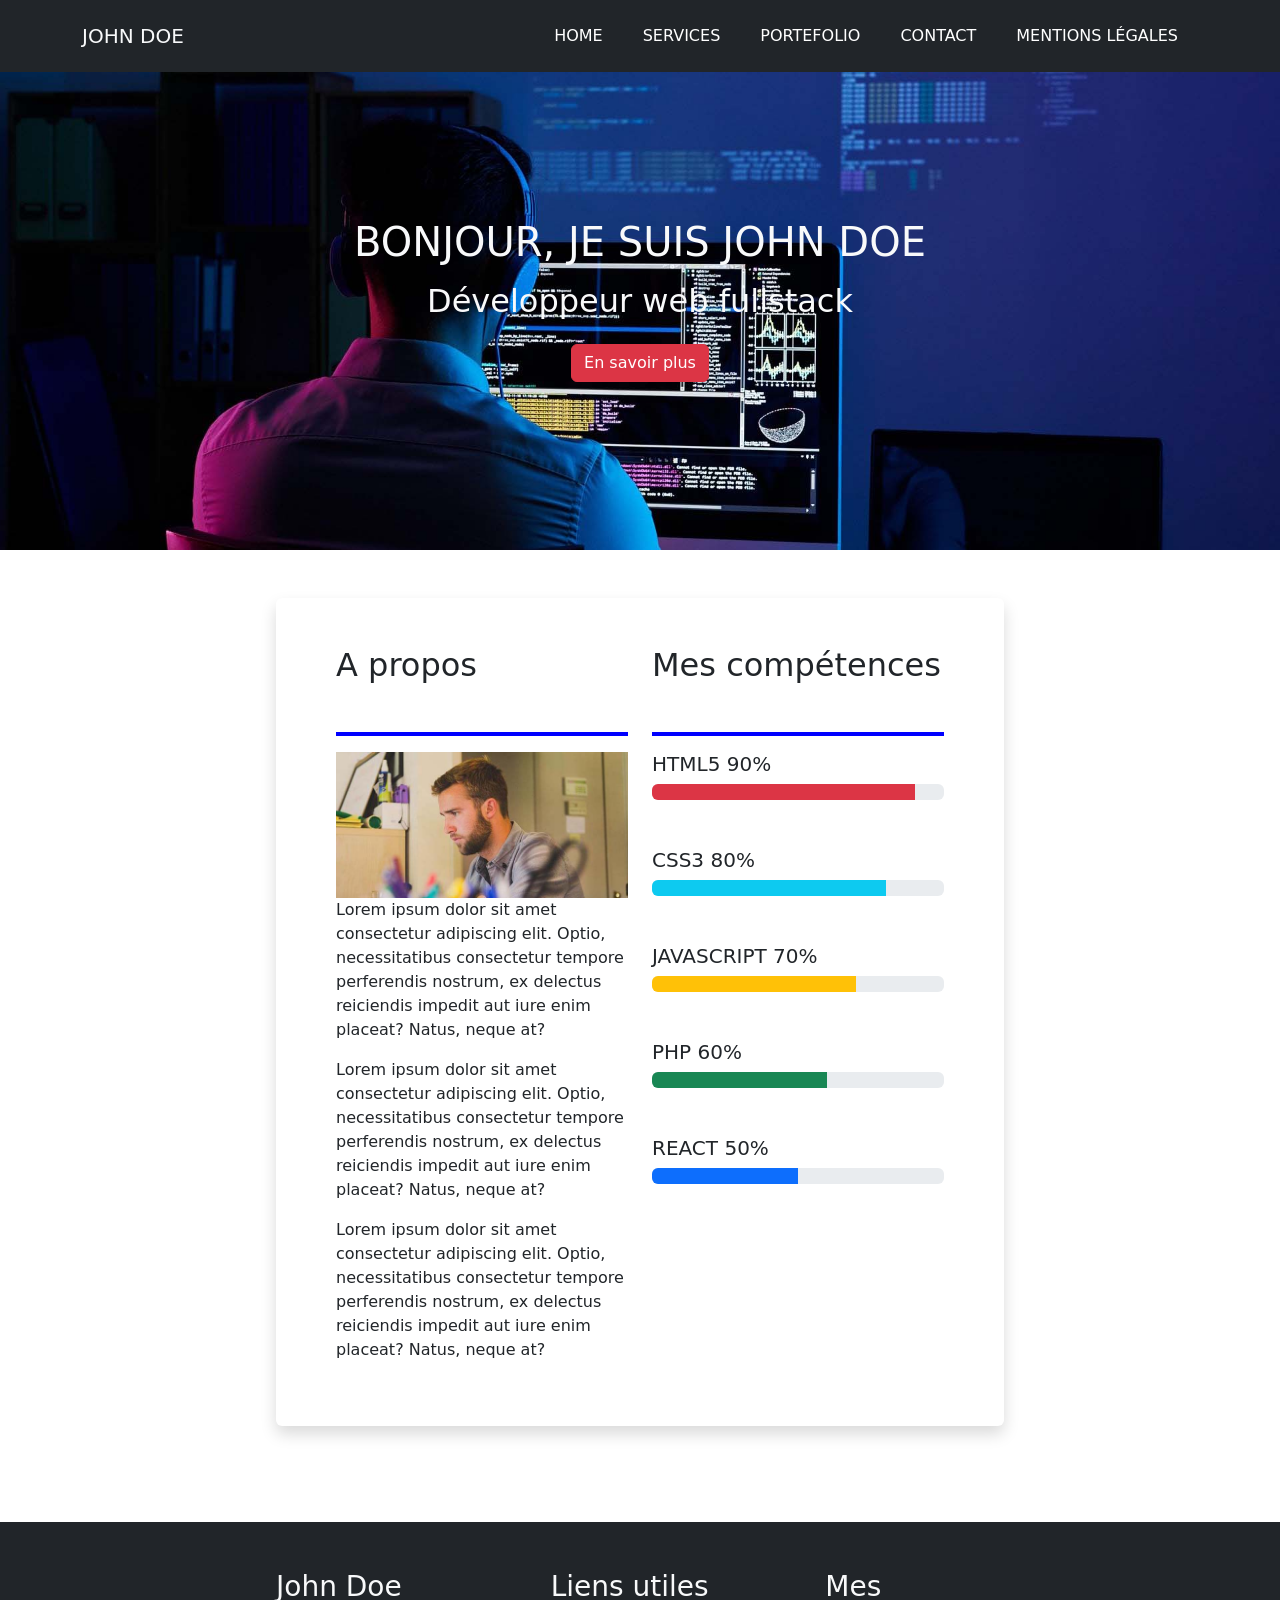
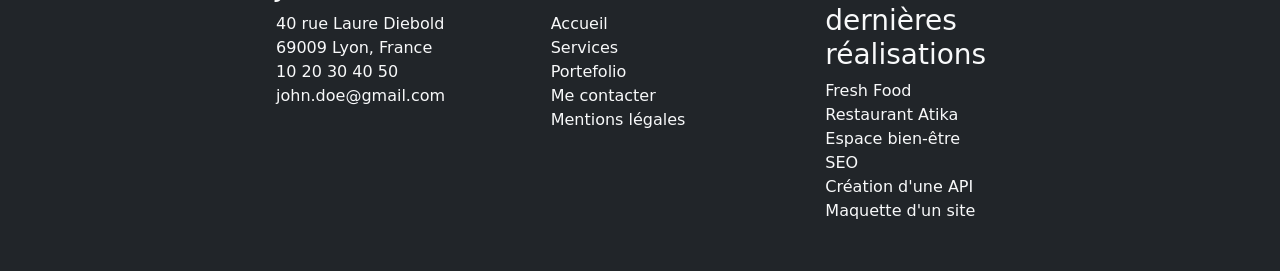
<file: index.html>
<!DOCTYPE html>
<html lang="fr">
  <head>
    <meta http-equiv="Content-Type" content="text/html; charset=UTF-8" />
    <meta name="viewport" content="width=device-width, initial-scale=1.0" />
    <title>John Doe - Développeur web full-stack</title>
    
    <!-- Bootstrap -->
    <link
      href="https://cdn.jsdelivr.net/npm/bootstrap@5.2.3/dist/css/bootstrap.min.css"
      rel="stylesheet"
      integrity="sha384-rbsA2VBKQhggwzxH7pPCaAqO46MgnOM80zW1RWuH61DGLwZJEdK2Kadq2F9CUG65"
      crossorigin="anonymous"
    />
    <!-- CSS Perso -->
	<link rel="stylesheet" href="./assets/css/style.css" media="screen">
  </head>
  <body>
    <!--HEADER-->
	<header>
		<nav class="navbar navbar-expand-lg bg-dark text-light text-uppercase fixed-top" id="mainNav">
            <div class="container">
                <a class="navbar-brand text-light" href="#page-top">John Doe</a>
                <button class="navbar-toggler text-uppercase font-weight-bold bg-primary text-white rounded" type="button" data-bs-toggle="collapse" data-bs-target="#navbarResponsive" aria-controls="navbarResponsive" aria-expanded="false" aria-label="Toggle navigation">
                    <i class="fas fa-bars"></i>
                </button>
                <div class="collapse navbar-collapse" id="navbarResponsive">
                    <ul class="navbar-nav ms-auto text-uppercase">
                        <li class="nav-item mx-0 mx-lg-1"><a class="nav-link py-3 px-0 px-lg-3 rounded" href="./index.html">Home</a></li>
                        <li class="nav-item mx-0 mx-lg-1"><a class="nav-link py-3 px-0 px-lg-3 rounded" href="./assets/pages/services.html">Services</a></li>
                        <li class="nav-item mx-0 mx-lg-1"><a class="nav-link py-3 px-0 px-lg-3 rounded" href="./assets/pages/portfolio.html">Portefolio</a></li>
                        <li class="nav-item mx-0 mx-lg-1"><a class="nav-link py-3 px-0 px-lg-3 rounded" href="./assets/pages/contact.html">Contact</a></li>
                        <li class="nav-item mx-0 mx-lg-1"><a class="nav-link py-3 px-0 px-lg-3 rounded" href="./assets/pages/mentionslegales.html">Mentions légales</a></li>
                    </ul>
                </div>
            </div>
        </nav>
	</header>
  <!--MAIN CONTENT-->
	<main>
		<section class="bg-img block text-light text-center p-4">
        <h1 class="text-uppercase mb-3">Bonjour, je suis John Doe</h1>
        <h2 class="mb-4">Développeur web fullstack</h2>
        <a class="btn btn-danger" href="https://api.github.com/users/github-johndoe" role="button">En savoir plus</a>
		</section>
    <section class="text-dark p-5">
      <div class="padside-15">
        <div class="row shadow p-5 mb-5 bg-body rounded">
          <div class="col-6">
            <h2 class="text-dark mb-5">A propos</h2>
            <hr class="h-2">
            <img class="col-12" src="./assets/img/john-doe-about.jpg" alt="John Doe - Développeur web full-stack">
            <p>Lorem ipsum dolor sit amet consectetur adipiscing elit. Optio, necessitatibus consectetur tempore perferendis nostrum, ex delectus reiciendis impedit aut iure enim placeat? Natus, neque at?</p>
            <p>Lorem ipsum dolor sit amet consectetur adipiscing elit. Optio, necessitatibus consectetur tempore perferendis nostrum, ex delectus reiciendis impedit aut iure enim placeat? Natus, neque at?</p>
            <p>Lorem ipsum dolor sit amet consectetur adipiscing elit. Optio, necessitatibus consectetur tempore perferendis nostrum, ex delectus reiciendis impedit aut iure enim placeat? Natus, neque at?</p>
          </div>
          <div class="col-6">
            <h2 class="text-dark mb-5">Mes compétences</h2>
            <hr class="h-2">
            <h5>HTML5  90%</h5>
            <div class="progress mb-5">            
              <div class="progress-bar bg-danger" role="progressbar" aria-label="Danger example" style="width: 90%" aria-valuenow="90" aria-valuemin="0" aria-valuemax="100"></div>
            </div>
            <h5>CSS3  80%</h5>
            <div class="progress mb-5">            
              <div class="progress-bar bg-info" role="progressbar" aria-label="Info example" style="width: 80%" aria-valuenow="80" aria-valuemin="0" aria-valuemax="100"></div>
            </div>
            <h5>JAVASCRIPT  70%</h5>
            <div class="progress mb-5">            
              <div class="progress-bar bg-warning" role="progressbar" aria-label="Warning example" style="width: 70%" aria-valuenow="70" aria-valuemin="0" aria-valuemax="100"></div>
            </div>
            <h5>PHP  60%</h5>
            <div class="progress mb-5">            
              <div class="progress-bar bg-success" role="progressbar" aria-label="Success example" style="width: 60%" aria-valuenow="60" aria-valuemin="0" aria-valuemax="100"></div>
            </div>
            <h5>REACT  50%</h5>
            <div class="progress mb-5">            
              <div class="progress-bar" role="progressbar" aria-label="example" style="width: 50%" aria-valuenow="50" aria-valuemin="0" aria-valuemax="100"></div>
            </div>
          </div>
        </div>
      </div>
    </section>
  </main>
	<!--FOOTER-->
	<footer class="padside-15 bg-dark text-light">
    <div class="row justify-content-center">
      <div class="col-4 p-5">
        <h3>John Doe</h3>
        <address>
          <a class="nav-link">40 rue Laure Diebold<br>69009 Lyon, France</a>
          <a class="nav-link">10 20 30 40 50</a>
          <a class="nav-link">john.doe@gmail.com</a><br>
         <!--  <p>
            <svg xmlns="http://www.w3.org/2000/svg" width="32" height="32" fill="gray" class="bi bi-github" viewBox="0 0 16 16">
    <path d="M8 0C3.58 0 0 3.58 0 8c0 3.54 2.29 6.53 5.47 7.59.4.07.55-.17.55-.38 0-.19-.01-.82-.01-1.49-2.01.37-2.53-.49-2.69-.94-.09-.23-.48-.94-.82-1.13-.28-.15-.68-.52-.01-.53.63-.01 1.08.58 1.23.82.72 1.21 1.87.87 2.33.66.07-.52.28-.87.51-1.07-1.78-.2-3.64-.89-3.64-3.95 0-.87.31-1.59.82-2.15-.08-.2-.36-1.02.08-2.12 0 0 .67-.21 2.2.82.64-.18 1.32-.27 2-.27s1.36.09 2 .27c1.53-1.04 2.2-.82 2.2-.82.44 1.1.16 1.92.08 2.12.51.56.82 1.27.82 2.15 0 3.07-1.87 3.75-3.65 3.95.29.25.54.73.54 1.48 0 1.07-.01 1.93-.01 2.2 0 .21.15.46.55.38A8.01 8.01 0 0 0 16 8c0-4.42-3.58-8-8-8"/>
  </svg>
            <svg xmlns="http://www.w3.org/2000/svg" width="32" height="32" fill="gray" class="bi bi-twitter" viewBox="0 0 16 16">
    <path d="M5.026 15c6.038 0 9.341-5.003 9.341-9.334q.002-.211-.006-.422A6.7 6.7 0 0 0 16 3.542a6.7 6.7 0 0 1-1.889.518 3.3 3.3 0 0 0 1.447-1.817 6.5 6.5 0 0 1-2.087.793A3.286 3.286 0 0 0 7.875 6.03a9.32 9.32 0 0 1-6.767-3.429 3.29 3.29 0 0 0 1.018 4.382A3.3 3.3 0 0 1 .64 6.575v.045a3.29 3.29 0 0 0 2.632 3.218 3.2 3.2 0 0 1-.865.115 3 3 0 0 1-.614-.057 3.28 3.28 0 0 0 3.067 2.277A6.6 6.6 0 0 1 .78 13.58a6 6 0 0 1-.78-.045A9.34 9.34 0 0 0 5.026 15"/>
  </svg>
            <svg xmlns="http://www.w3.org/2000/svg" width="32" height="32" fill="gray" class="bi bi-linkedin" viewBox="0 0 16 16">
  <path d="M0 1.146C0 .513.526 0 1.175 0h13.65C15.474 0 16 .513 16 1.146v13.708c0 .633-.526 1.146-1.175 1.146H1.175C.526 16 0 15.487 0 14.854zm4.943 12.248V6.169H2.542v7.225zm-1.2-8.212c.837 0 1.358-.554 1.358-1.248-.015-.709-.52-1.248-1.342-1.248S2.4 3.226 2.4 3.934c0 .694.521 1.248 1.327 1.248zm4.908 8.212V9.359c0-.216.016-.432.08-.586.173-.431.568-.878 1.232-.878.869 0 1.216.662 1.216 1.634v3.865h2.401V9.25c0-2.22-1.184-3.252-2.764-3.252-1.274 0-1.845.7-2.165 1.193v.025h-.016l.016-.025V6.169h-2.4c.03.678 0 7.225 0 7.225z"/>
</svg>
          </p> -->
        </address>
      </div>
      <div class="col-4 p-5">
        <h3>Liens utiles</h3>
        <a class="nav-link" href="./index.html">Accueil</a>
        <a class="nav-link" href="./assets/pages/services.html">Services</a>
        <a class="nav-link" href="./assets/pages/portfolio.html">Portefolio</a>
        <a class="nav-link" href="./assets/pages/contact.html">Me contacter</a>
        <a class="nav-link" href="./assets/pages/mentionslegales.html">Mentions légales</a>
      </div>
      <div class="col-4 p-5">
        <h3>Mes dernières réalisations</h3>
        <a class="nav-link" href="./assets/pages/Portfolio.html">Fresh Food</a>
        <a class="nav-link" href="./assets/pages/Portfolio.html">Restaurant Atika</a>
        <a class="nav-link" href="./assets/pages/Portfolio.html">Espace bien-être</a>
        <a class="nav-link" href="./assets/pages/Portfolio.html">SEO</a>
        <a class="nav-link" href="./assets/pages/Portfolio.html">Création d'une API</a>
        <a class="nav-link" href="./assets/pages/Portfolio.html">Maquette d'un site</a>
      </div>
    </div>
  </footer>
    <script
      src="https://cdn.jsdelivr.net/npm/bootstrap@5.2.3/dist/js/bootstrap.bundle.min.js"
      integrity="sha384-kenU1KFdBIe4zVF0s0G1M5b4hcpxyD9F7jL+jjXkk+Q2h455rYXK/7HAuoJl+0I4"
      crossorigin="anonymous"
    ></script>
  </body>
</html>
</file>
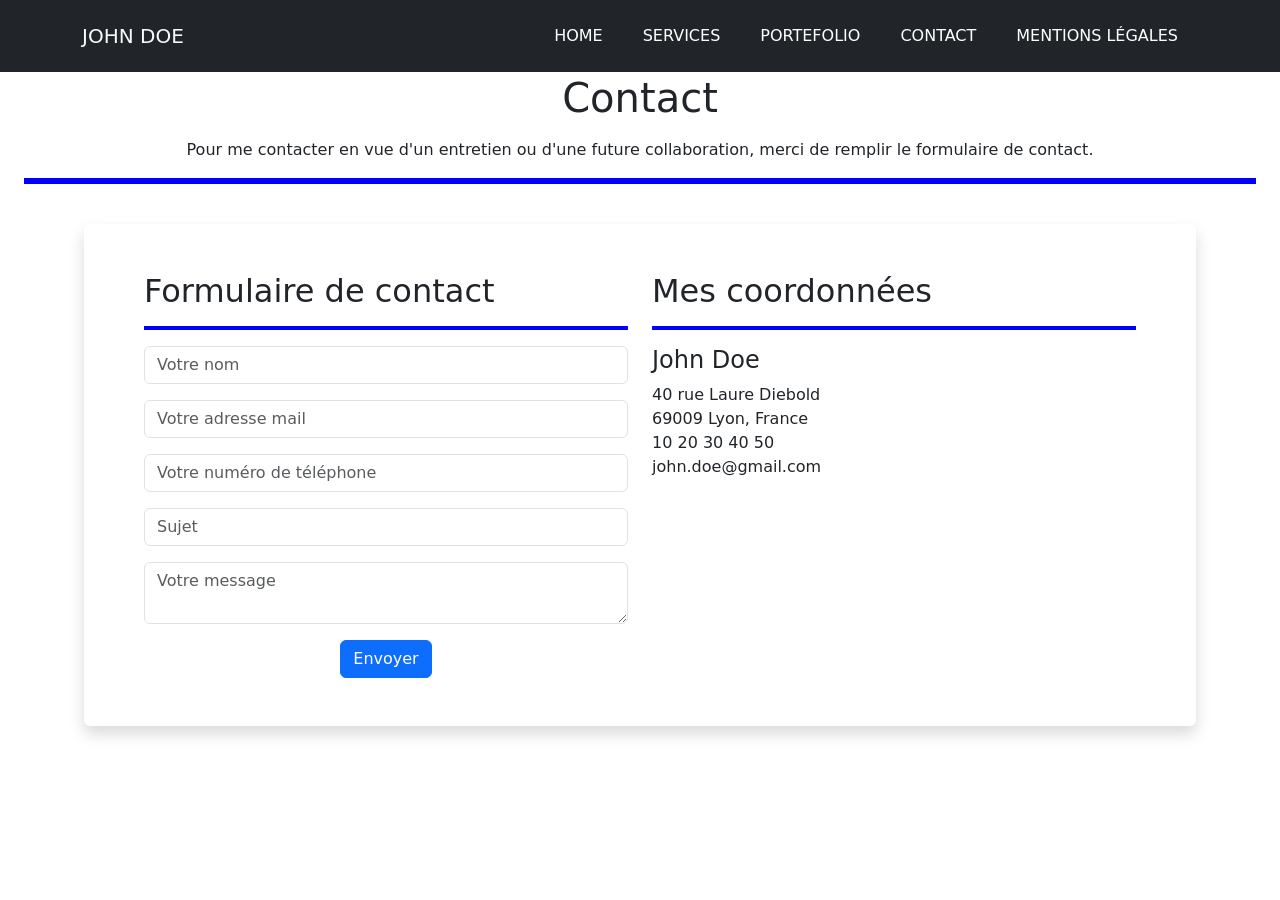
<file: assets/pages/contact.html>
<!DOCTYPE html>
<html lang="fr">
  <head>
    <meta http-equiv="Content-Type" content="text/html; charset=UTF-8" />
    <meta name="viewport" content="width=device-width, initial-scale=1.0" />
    <title>John Doe - Développeur web full-stack - Mentions légales</title>

    <!-- Bootstrap -->
    <link
      href="https://cdn.jsdelivr.net/npm/bootstrap@5.2.3/dist/css/bootstrap.min.css"
      rel="stylesheet"
      integrity="sha384-rbsA2VBKQhggwzxH7pPCaAqO46MgnOM80zW1RWuH61DGLwZJEdK2Kadq2F9CUG65"
      crossorigin="anonymous"
    />
    <!-- CSS Perso -->
    <link rel="stylesheet" href="../css/style.css" media="screen" />
  </head>
  <body>
    <!--HEADER-->
    <header>
      <nav
        class="navbar navbar-expand-lg bg-dark text-light text-uppercase fixed-top"
        id="mainNav"
      >
        <div class="container">
          <a class="navbar-brand text-light" href="#page-top">John Doe</a>
          <button
            class="navbar-toggler text-uppercase font-weight-bold bg-primary text-white rounded"
            type="button"
            data-bs-toggle="collapse"
            data-bs-target="#navbarResponsive"
            aria-controls="navbarResponsive"
            aria-expanded="false"
            aria-label="Toggle navigation"
          >
            <i class="fas fa-bars"></i>
          </button>
          <div class="collapse navbar-collapse" id="navbarResponsive">
            <ul class="navbar-nav ms-auto text-uppercase">
              <li class="nav-item mx-0 mx-lg-1">
                <a
                  class="nav-link py-3 px-0 px-lg-3 rounded"
                  href="../../index.html"
                  >Home</a
                >
              </li>
              <li class="nav-item mx-0 mx-lg-1">
                <a
                  class="nav-link py-3 px-0 px-lg-3 rounded"
                  href="../pages/services.html"
                  >Services</a
                >
              </li>
              <li class="nav-item mx-0 mx-lg-1">
                <a
                  class="nav-link py-3 px-0 px-lg-3 rounded"
                  href="../pages/portfolio.html"
                  >Portefolio</a
                >
              </li>
              <li class="nav-item mx-0 mx-lg-1">
                <a
                  class="nav-link py-3 px-0 px-lg-3 rounded"
                  href="../pages/contact.html"
                  >Contact</a
                >
              </li>
              <li class="nav-item mx-0 mx-lg-1">
                <a
                  class="nav-link py-3 px-0 px-lg-3 rounded"
                  href="../pages/mentionslegales.html"
                  >Mentions légales</a
                >
              </li>
            </ul>
          </div>
        </div>
      </nav>
    </header>
    <!--MAIN CONTENT-->
    <main>
      <section class="text-center text-light p-4">
        <h1 class="text-dark mb-3">Contact</h1>
        <p class="text-dark mb-3">
          Pour me contacter en vue d'un entretien ou d'une future collaboration,
          merci de remplir le formulaire de contact.
        </p>
        <hr class="h-3" />
      </section>
      <section class="padside-6">        
        <div class="row shadow p-5 mb-5 bg-body rounded">
            <div class="col-6">
                <h2 class="text-dark">Formulaire de contact</h2>
                <hr class="h-2" />
                <form action="#" method="get">
                    <fieldset>
                        <div class="mb-3">
                            <input
                                class="form-control col-12"
                                type="text"
                                id="name"
                                name="name"
                                placeholder="Votre nom"
                                required
                            />
                        </div>
                        <div class="mb-3">
                            <input
                                class="form-control col-12"
                                type="email"
                                id="email"
                                name="email"
                                placeholder="Votre adresse mail"
                                required
                            />
                            </div>
                        <div class="mb-3">
                            <input
                                class="form-control col-12"
                                type="tel"
                                id="phone"
                                name="phone"
                                placeholder="Votre numéro de téléphone"
                                required
                            />
                            </div>
                        <div class="mb-3">
                            <input
                                class="form-control col-12"
                                type="text"
                                id="subject"
                                name="subject"
                                placeholder="Sujet"
                                required
                            />
                            </div>
                        <div class="mb-3">
                            <textarea
                                class="form-control col-12"
                                name="message"
                                id="message"
                                placeholder="Votre message"
                                required
                            ></textarea>
                        </div>
                        <div class="text-center">
                            <input class="btn btn-primary" type="submit" value="Envoyer" />
                        </div>
                    </fieldset>
                </form>
            </div>
            <div class="col-6">
                <h2 class="text-dark">Mes coordonnées</h2>
                <hr class="h-2" />
                <h4>John Doe</h4>
                <address>
                40 rue Laure Diebold<br />69009 Lyon, France<br />
                10 20 30 40 50<br />
                john.doe@gmail.com<br />
                </address>
            </div>
        </div>
      </section>
    </main>
  </body>
</html>
</file>
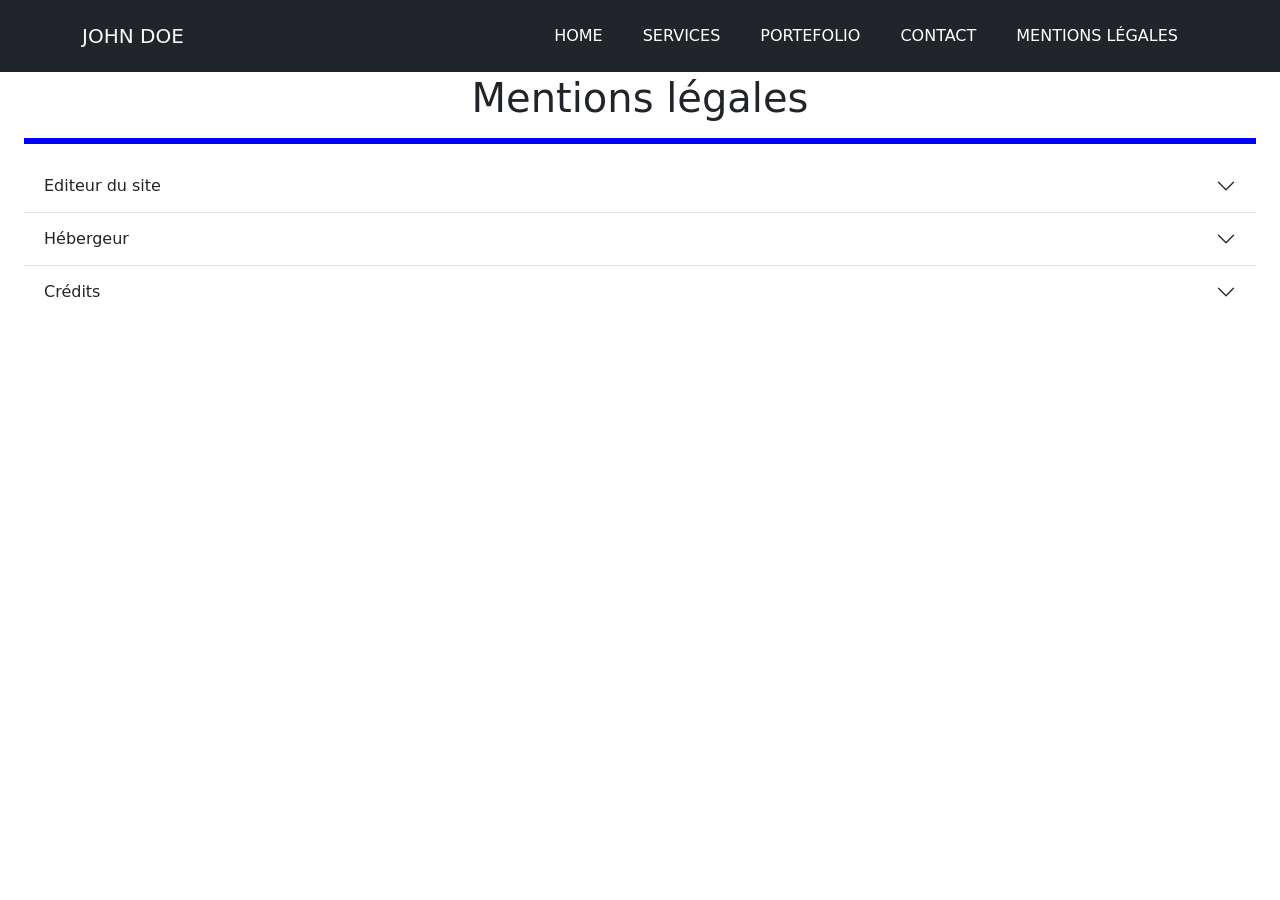
<file: assets/pages/mentionslegales.html>
<!DOCTYPE html>
<html lang="fr">
  <head>
    <meta http-equiv="Content-Type" content="text/html; charset=UTF-8" />
    <meta name="viewport" content="width=device-width, initial-scale=1.0" />
    <title>John Doe - Développeur web full-stack - Mentions légales</title>
    
    <!-- Bootstrap -->
    <link
      href="https://cdn.jsdelivr.net/npm/bootstrap@5.2.3/dist/css/bootstrap.min.css"
      rel="stylesheet"
      integrity="sha384-rbsA2VBKQhggwzxH7pPCaAqO46MgnOM80zW1RWuH61DGLwZJEdK2Kadq2F9CUG65"
      crossorigin="anonymous"
    />
    <!-- CSS Perso -->
	<link rel="stylesheet" href="../css/style.css" media="screen">
  </head>
  <body>
    <!--HEADER-->
	<header>
		<nav class="navbar navbar-expand-lg bg-dark text-light text-uppercase fixed-top" id="mainNav">
            <div class="container">
                <a class="navbar-brand text-light" href="#page-top">John Doe</a>
                <button class="navbar-toggler text-uppercase font-weight-bold bg-primary text-white rounded" type="button" data-bs-toggle="collapse" data-bs-target="#navbarResponsive" aria-controls="navbarResponsive" aria-expanded="false" aria-label="Toggle navigation">
                    <i class="fas fa-bars"></i>
                </button>
                <div class="collapse navbar-collapse" id="navbarResponsive">
                    <ul class="navbar-nav ms-auto text-uppercase">
                        <li class="nav-item mx-0 mx-lg-1"><a class="nav-link py-3 px-0 px-lg-3 rounded" href="../../index.html">Home</a></li>
                        <li class="nav-item mx-0 mx-lg-1"><a class="nav-link py-3 px-0 px-lg-3 rounded" href="../pages/services.html">Services</a></li>
                        <li class="nav-item mx-0 mx-lg-1"><a class="nav-link py-3 px-0 px-lg-3 rounded" href="../pages/portfolio.html">Portefolio</a></li>
                        <li class="nav-item mx-0 mx-lg-1"><a class="nav-link py-3 px-0 px-lg-3 rounded" href="../pages/contact.html">Contact</a></li>
                        <li class="nav-item mx-0 mx-lg-1"><a class="nav-link py-3 px-0 px-lg-3 rounded" href="../pages/mentionslegales.html">Mentions légales</a></li>
                    </ul>
                </div>
            </div>
        </nav>
	</header>
<!--MAIN CONTENT-->
<main>
    <section class="text-light p-4">
        <h1 class="text-dark text-center mb-3">Mentions légales</h1>
        <hr class="h-3">
        <div class="accordion accordion-flush" id="accordionFlushExample">
            <div class="accordion-item">
                <h2 class="accordion-header" id="flush-headingOne">
                    <button class="accordion-button collapsed" type="button" data-bs-toggle="collapse" data-bs-target="#flush-collapseOne" aria-expanded="false" aria-controls="flush-collapseOne">
                        Editeur du site
                    </button>
                </h2>
                <div id="flush-collapseOne" class="accordion-collapse collapse" aria-labelledby="flush-headingOne" data-bs-parent="#accordionFlushExample">
                    <div class="accordion-body">
                        <h3>John Doe</h3>
                        <address>
                            40 rue Laure Diebold<br>69009 Lyon, France<br>
                            10 20 30 40 50<br>
                            john.doe@gmail.com<br>
                        </address>
                    </div>
                </div>
            </div>
            <div class="accordion-item">
                <h2 class="accordion-header" id="flush-headingTwo">
                    <button class="accordion-button collapsed" type="button" data-bs-toggle="collapse" data-bs-target="#flush-collapseTwo" aria-expanded="false" aria-controls="flush-collapseTwo">
                        Hébergeur
                    </button>
                </h2>
                <div id="flush-collapseTwo" class="accordion-collapse collapse" aria-labelledby="flush-headingTwo" data-bs-parent="#accordionFlushExample">
                    <div class="accordion-body">
                        <h3>alwaysdata</h3>
                        91 Rue du Faubourg Saint-Honoré, 75008 Paris
                        <a href="#">www.alwaysdata.com</a>
                    </div>
                </div>
            </div>
            <div class="accordion-item">
                <h2 class="accordion-header" id="flush-headingThree">
                    <button class="accordion-button collapsed" type="button" data-bs-toggle="collapse" data-bs-target="#flush-collapseThree" aria-expanded="false" aria-controls="flush-collapseThree">
                        Crédits
                    </button>
                </h2>
                <div id="flush-collapseThree" class="accordion-collapse collapse" aria-labelledby="flush-headingThree" data-bs-parent="#accordionFlushExample">
                    <div class="accordion-body">
                        <h3>Crédits</h3>
                        Ce site a été réalisé par John Doe, étudiant au <u>Centre Européen de formation</u>.
                        Les images utilisées sur ce site sont libres de droits et ont été obtenues sur le site <u>Pixabay</u>.
                        La favicon de ce site a été fournies par <u>John Doe Icons erstellt von Freepik - Flaticon</u>.
                    </div>
                </div>
            </div>
        </div>
    </section>
</main>
</file>
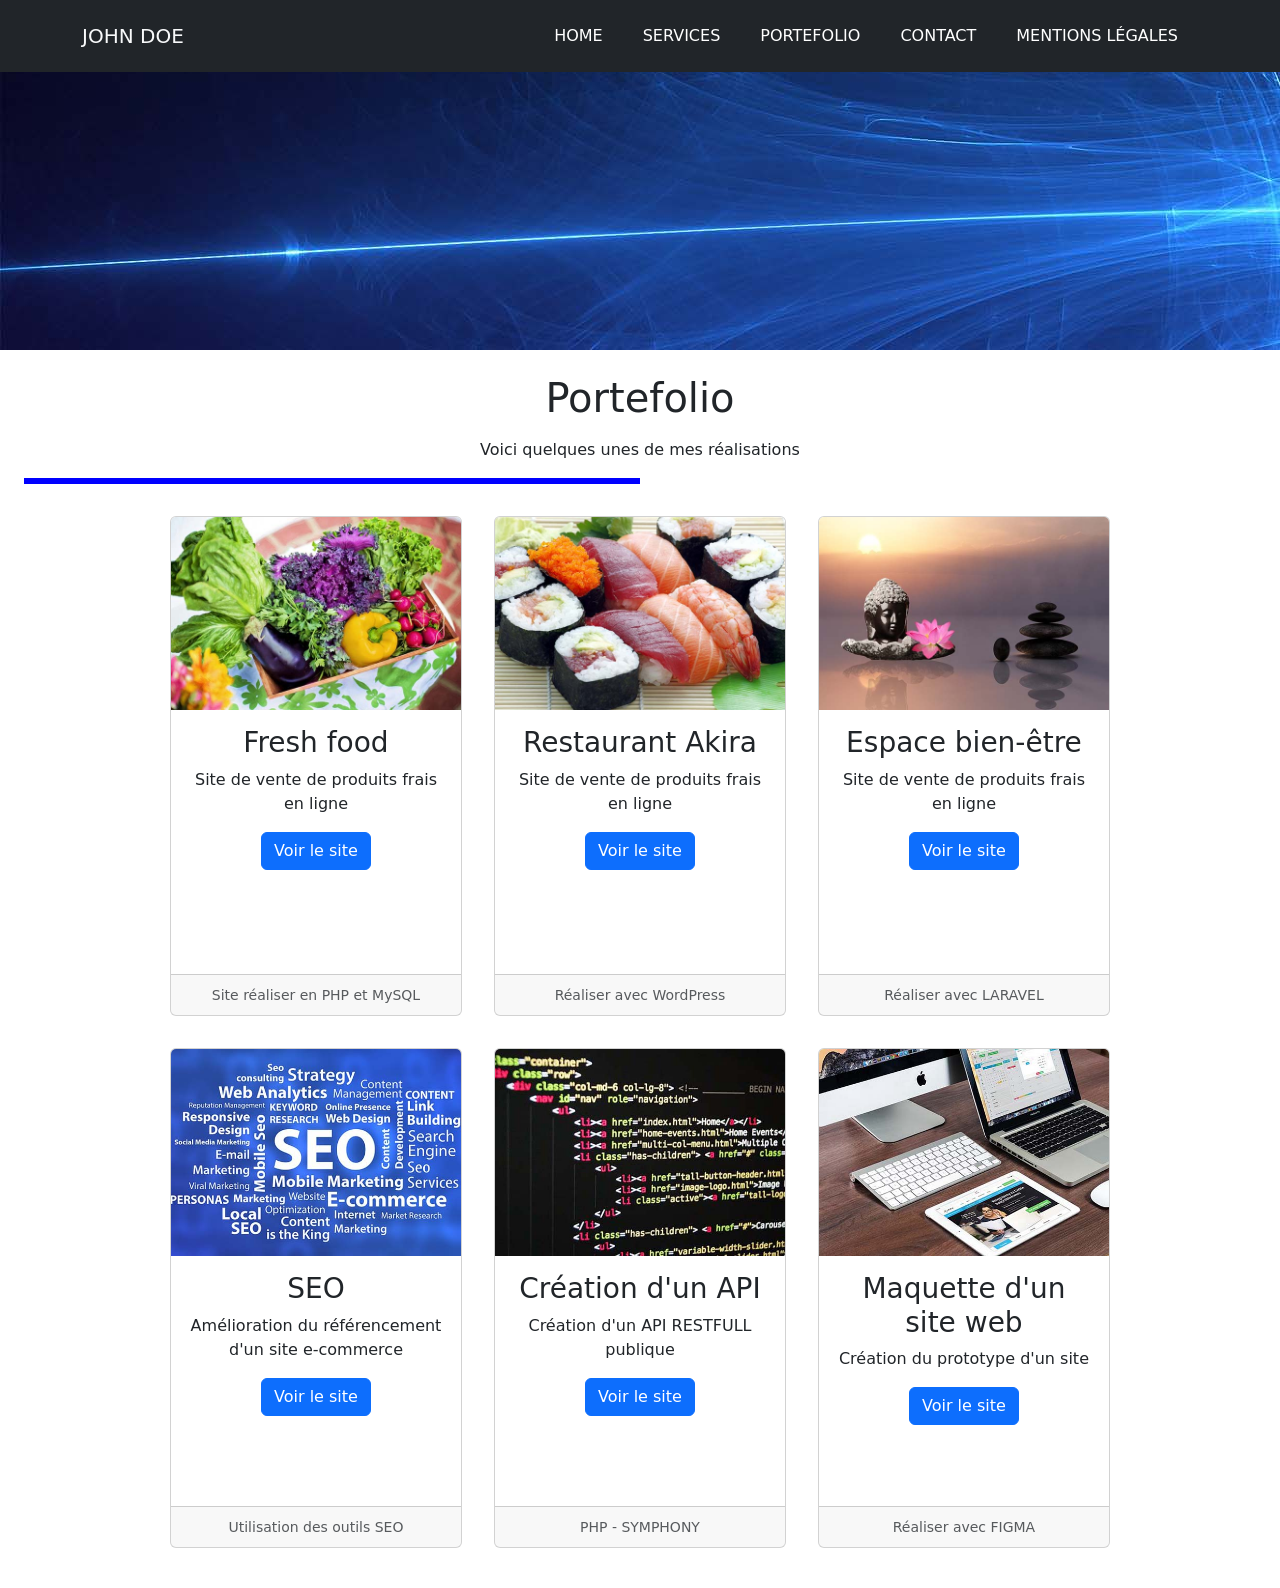
<file: assets/pages/portfolio.html>
<!DOCTYPE html>
<html lang="fr">
  <head>
    <meta http-equiv="Content-Type" content="text/html; charset=UTF-8" />
    <meta name="viewport" content="width=device-width, initial-scale=1.0" />
    <title>John Doe - Développeur web full-stack - Mentions légales</title>
    
    <!-- Bootstrap -->
    <link
      href="https://cdn.jsdelivr.net/npm/bootstrap@5.2.3/dist/css/bootstrap.min.css"
      rel="stylesheet"
      integrity="sha384-rbsA2VBKQhggwzxH7pPCaAqO46MgnOM80zW1RWuH61DGLwZJEdK2Kadq2F9CUG65"
      crossorigin="anonymous"
    />
    <!-- CSS Perso -->
	<link rel="stylesheet" href="../css/style.css" media="screen">
  </head>
  <body>
    <!--HEADER-->
	<header>
		<nav class="navbar navbar-expand-lg bg-dark text-light text-uppercase fixed-top" id="mainNav">
            <div class="container">
                <a class="navbar-brand text-light" href="#page-top">John Doe</a>
                <button class="navbar-toggler text-uppercase font-weight-bold bg-primary text-white rounded" type="button" data-bs-toggle="collapse" data-bs-target="#navbarResponsive" aria-controls="navbarResponsive" aria-expanded="false" aria-label="Toggle navigation">
                    <i class="fas fa-bars"></i>
                </button>
                <div class="collapse navbar-collapse" id="navbarResponsive">
                    <ul class="navbar-nav ms-auto text-uppercase">
                        <li class="nav-item mx-0 mx-lg-1"><a class="nav-link py-3 px-0 px-lg-3 rounded" href="../../index.html">Home</a></li>
                        <li class="nav-item mx-0 mx-lg-1"><a class="nav-link py-3 px-0 px-lg-3 rounded" href="../pages/services.html">Services</a></li>
                        <li class="nav-item mx-0 mx-lg-1"><a class="nav-link py-3 px-0 px-lg-3 rounded" href="../pages/portfolio.html">Portefolio</a></li>
                        <li class="nav-item mx-0 mx-lg-1"><a class="nav-link py-3 px-0 px-lg-3 rounded" href="../pages/contact.html">Contact</a></li>
                        <li class="nav-item mx-0 mx-lg-1"><a class="nav-link py-3 px-0 px-lg-3 rounded" href="../pages/mentionslegales.html">Mentions légales</a></li>
                    </ul>
                </div>
            </div>
        </nav>
	</header>
<!--MAIN CONTENT-->
<main>
    <section>
        <img src="../img/banner.jpg" alt="Image foudre">
    </section>
    <section class=" text-center text-light p-4">
        <h1 class="text-dark text-center mb-3">Portefolio</h1>
        <p class="text-dark text-center mb-3">Voici quelques unes de mes réalisations</p>
        <hr class="h-3 w-50">
        <div class="container padside-6">
            <div class="row">
                <div class="col-4 p-3">
                    <div  class="card  text-center">
                        <img src="../img/portfolio/fresh-food.jpg" class="card-img-top" alt="produits frais en ligne">
                        <div class="card-body text-dark">
                            <h3 class="card-title">Fresh food</h3>
                            <p class="card-text">Site de vente de produits frais en ligne</p>
                            <a href="#" class="btn btn-primary">Voir le site</a>
                        </div>
                        <div class="card-footer">
                            <small class="text-muted">Site réaliser en PHP et MySQL</small>
                        </div>
                    </div>
                </div>
                <div class="col-4 p-3">
                    <div  class="card text-center">
                        <img src="../img/portfolio/restaurant-japonais.jpg" class="card-img-top" alt="Restaurant japonais">
                        <div class="card-body text-dark">
                            <h3 class="card-title">Restaurant Akira</h3>
                            <p class="card-text">Site de vente de produits frais en ligne</p>
                            <a href="#" class="btn btn-primary">Voir le site</a>
                        </div>
                        <div class="card-footer">
                            <small class="text-muted">Réaliser avec WordPress</small>
                        </div>
                    </div>
                </div>
                <div class="col-4 p-3">
                    <div  class="card text-center">
                        <img src="../img/portfolio/espace-bien-etre.jpg" class="card-img-top" alt="Espace bien-être">
                        <div class="card-body text-dark">
                            <h3 class="card-title">Espace bien-être</h3>
                            <p class="card-text">Site de vente de produits frais en ligne</p>
                            <a href="#" class="btn btn-primary">Voir le site</a>
                        </div>
                        <div class="card-footer">
                            <small class="text-muted">Réaliser avec LARAVEL</small>
                        </div>
                    </div>
                </div>
                <div class="col-4 p-3">
                    <div  class="card text-center">
                        <img src="../img/portfolio/seo.jpg" class="card-img-top" alt="Image programmation">
                        <div class="card-body text-dark">
                            <h3 class="card-title">SEO</h3>
                            <p class="card-text">Amélioration du référencement d'un site e-commerce</p>
                            <a href="#" class="btn btn-primary">Voir le site</a>
                        </div>
                        <div class="card-footer">
                            <small class="text-muted">Utilisation des outils SEO</small>
                        </div>
                    </div>
                </div>
                <div class="col-4 p-3">
                    <div  class="card text-center">
                        <img src="../img/portfolio/coder.jpg" class="card-img-top" alt="Image coder">
                        <div class="card-body text-dark">
                            <h3 class="card-title">Création d'un API</h3>
                            <p class="card-text">Création d'un API RESTFULL publique</p>
                            <a href="#" class="btn btn-primary">Voir le site</a>
                        </div>
                        <div class="card-footer">
                            <small class="text-muted">PHP - SYMPHONY</small>
                        </div>
                    </div>
                </div>
                <div class="col-4 p-3">
                    <div  class="card text-center">
                        <img src="../img/portfolio/screens.jpg" class="card-img-top" alt="Image écran">
                        <div class="card-body text-dark">
                            <h3 class="card-title">Maquette d'un site web</h3>
                            <p class="card-text">Création du prototype d'un site</p>
                            <a href="#" class="btn btn-primary">Voir le site</a>
                        </div>
                        <div class="card-footer">
                            <small class="text-muted">Réaliser avec FIGMA</small>
                        </div>
                    </div>
                </div>
            </div>
            
        </div>
    </section>
</main>
</file>
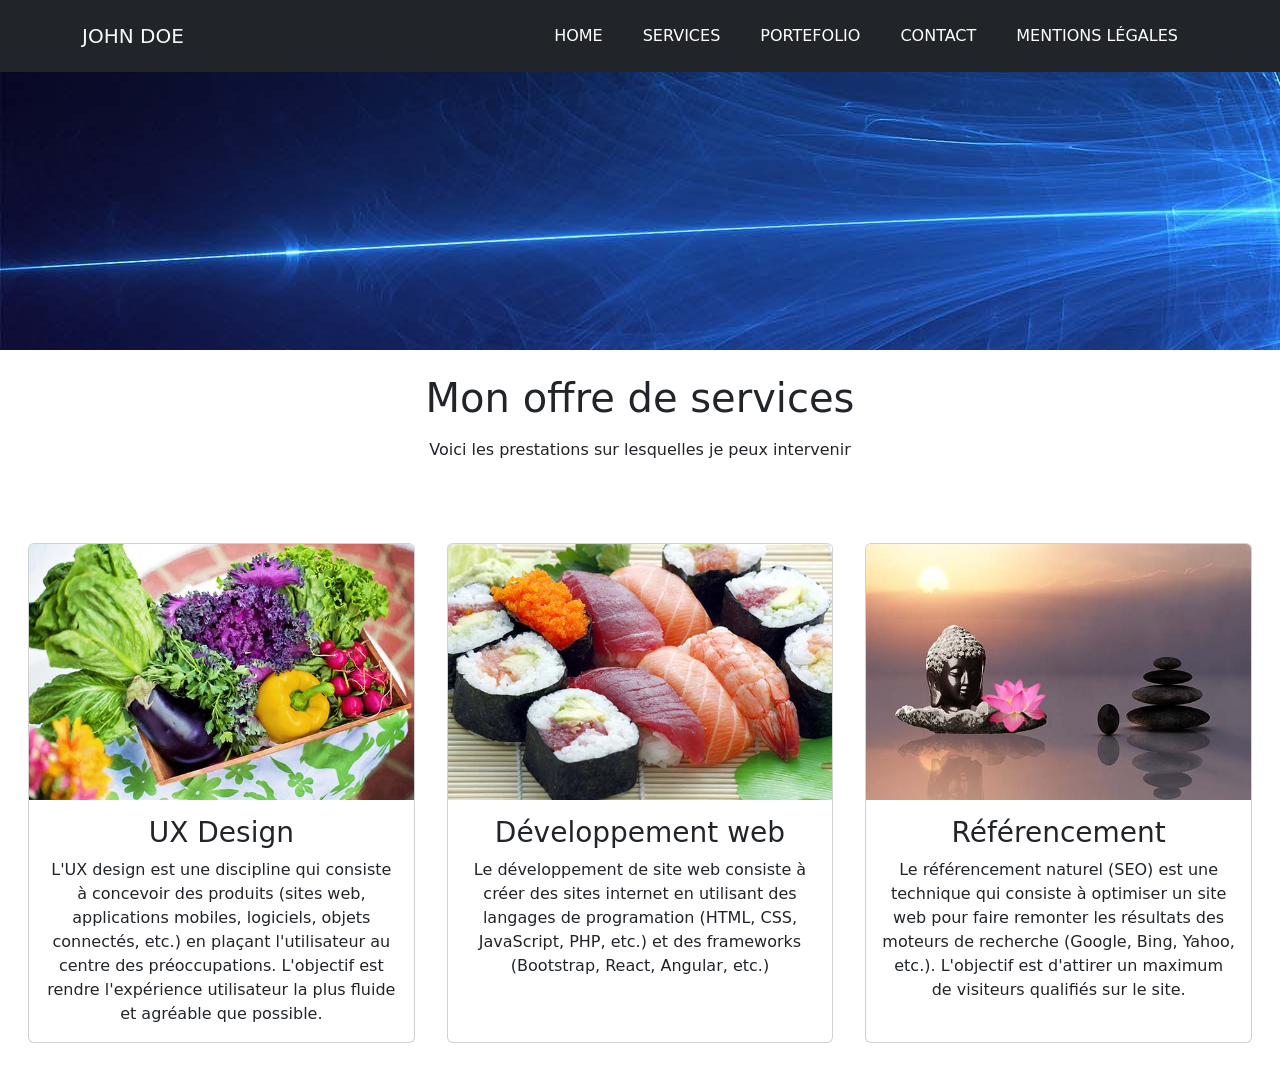
<file: assets/pages/services.html>
<!DOCTYPE html>
<html lang="fr">
  <head>
    <meta http-equiv="Content-Type" content="text/html; charset=UTF-8" />
    <meta name="viewport" content="width=device-width, initial-scale=1.0" />
    <title>John Doe - Développeur web full-stack - Mentions légales</title>
    
    <!-- Bootstrap -->
    <link
      href="https://cdn.jsdelivr.net/npm/bootstrap@5.2.3/dist/css/bootstrap.min.css"
      rel="stylesheet"
      integrity="sha384-rbsA2VBKQhggwzxH7pPCaAqO46MgnOM80zW1RWuH61DGLwZJEdK2Kadq2F9CUG65"
      crossorigin="anonymous"
    />
    <!-- CSS Perso -->
	<link rel="stylesheet" href="../css/style.css" media="screen">
  </head>
  <body>
    <!--HEADER-->
	<header>
		<nav class="navbar navbar-expand-lg bg-dark text-light text-uppercase fixed-top" id="mainNav">
            <div class="container">
                <a class="navbar-brand text-light" href="#page-top">John Doe</a>
                <button class="navbar-toggler text-uppercase font-weight-bold bg-primary text-white rounded" type="button" data-bs-toggle="collapse" data-bs-target="#navbarResponsive" aria-controls="navbarResponsive" aria-expanded="false" aria-label="Toggle navigation">
                    <i class="fas fa-bars"></i>
                </button>
                <div class="collapse navbar-collapse" id="navbarResponsive">
                    <ul class="navbar-nav ms-auto text-uppercase">
                        <li class="nav-item mx-0 mx-lg-1"><a class="nav-link py-3 px-0 px-lg-3 rounded" href="../../index.html">Home</a></li>
                        <li class="nav-item mx-0 mx-lg-1"><a class="nav-link py-3 px-0 px-lg-3 rounded" href="../pages/services.html">Services</a></li>
                        <li class="nav-item mx-0 mx-lg-1"><a class="nav-link py-3 px-0 px-lg-3 rounded" href="../pages/portfolio.html">Portefolio</a></li>
                        <li class="nav-item mx-0 mx-lg-1"><a class="nav-link py-3 px-0 px-lg-3 rounded" href="../pages/contact.html">Contact</a></li>
                        <li class="nav-item mx-0 mx-lg-1"><a class="nav-link py-3 px-0 px-lg-3 rounded" href="../pages/mentionslegales.html">Mentions légales</a></li>
                    </ul>
                </div>
            </div>
        </nav>
	</header>
<!--MAIN CONTENT-->
<main>
    <section>
        <img src="../img/banner.jpg" alt="Image foudre">
    </section>
    <section class="text-light p-4">
        <h1 class="text-dark text-center mb-3">Mon offre de services</h1>
        <p class="text-dark text-center mb-3">Voici les prestations sur lesquelles je peux intervenir</p>
        <hr class="mb-5">
        <div class="row">
            <div class="col-4 p-3">
                <div  class="card  text-center">
                    <img src="../img/portfolio/fresh-food.jpg" class="card-img-top" alt="produits frais en ligne">
                    <div class="card-body text-dark">
                        <h3 class="card-title">UX Design</h3>
                        <p class="card-text">L'UX design est une discipline qui consiste à concevoir des produits (sites web, applications mobiles, logiciels, objets connectés, etc.) en plaçant l'utilisateur au centre des préoccupations. L'objectif est rendre l'expérience utilisateur la plus fluide et agréable que possible.</p>
                    </div>
                </div>
            </div>
            <div class="col-4 p-3">
                <div  class="card text-center">
                    <img src="../img/portfolio/restaurant-japonais.jpg" class="card-img-top" alt="Restaurant japonais">
                    <div class="card-body text-dark">
                        <h3 class="card-title">Développement web</h3>
                        <p class="card-text">Le développement de site web consiste à créer des sites internet en utilisant des langages de programation (HTML, CSS, JavaScript, PHP, etc.) et des frameworks (Bootstrap, React, Angular, etc.)</p>
                    </div>
                </div>
            </div>
            <div class="col-4 p-3">
                <div  class="card text-center">
                    <img src="../img/portfolio/espace-bien-etre.jpg" class="card-img-top" alt="Espace bien-être">
                    <div class="card-body text-dark">
                        <h3 class="card-title">Référencement</h3>
                        <p class="card-text">Le référencement naturel (SEO) est une technique qui consiste à optimiser un site web pour faire remonter les résultats des moteurs de recherche (Google, Bing, Yahoo, etc.). L'objectif est d'attirer un maximum de visiteurs qualifiés sur le site.</p>
                    </div>
                </div>
            </div>
        </div>
    </section>
</file>
<file: assets/css/style.css>
header {
    margin-bottom: 50px;
}

.navbar-nav a {
    color: #fff;
}


section {
    height: auto;   
}

.block {
    align-content: center;
}

hr.h-2 {
    color: blue;
    border: solid 2px;
    opacity: 1;    
}

hr.h-3 {
    color: blue;
    border: solid 3px;
    opacity: 1;
}

.bg-img {
    height: 500px;
    background-image: url(../img/hero-bg.jpg);
    background-repeat: no-repeat;
    background-position: center;
    background-size: 100%;
}

.padside-6 {
    padding: 0 6rem;   
}
.padside-15 {
    padding: 0 15rem;   
}

u {
    color: blue;
}

.card {
    height: 500px;
}
</file>
